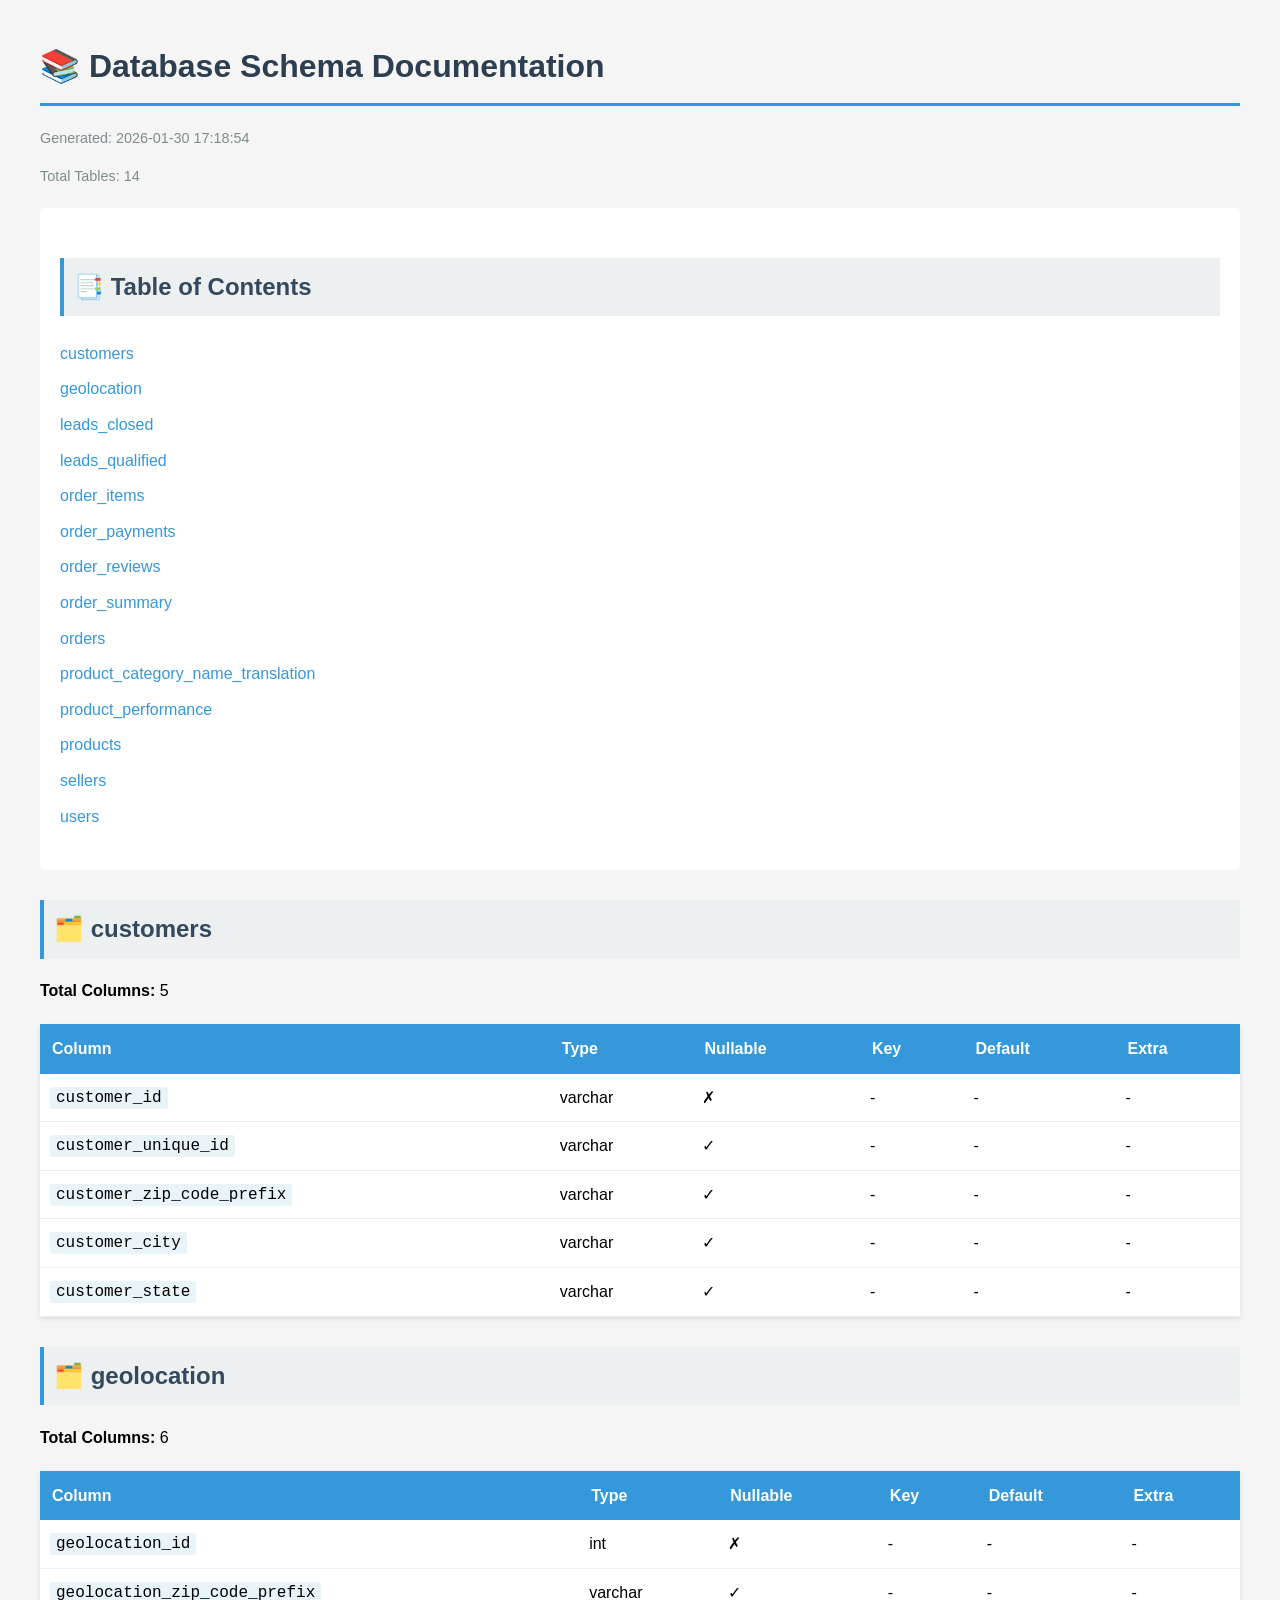
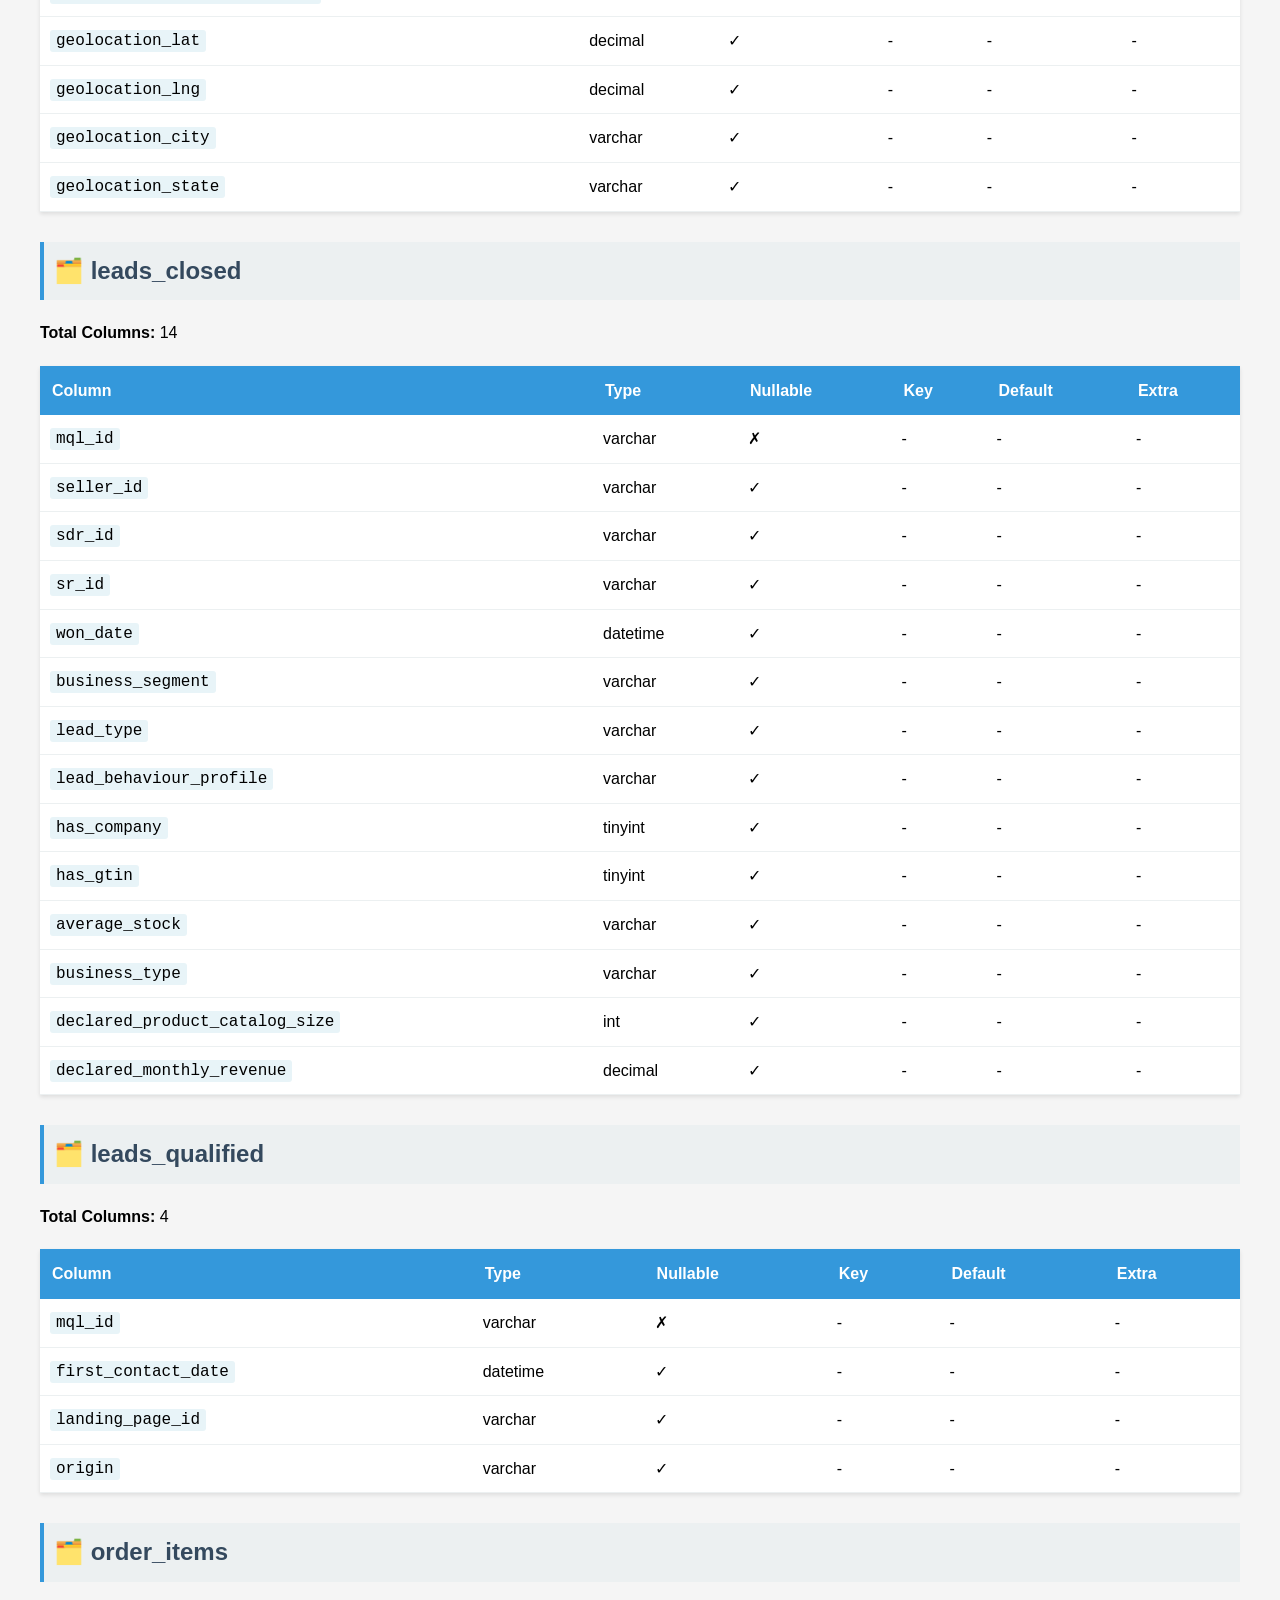
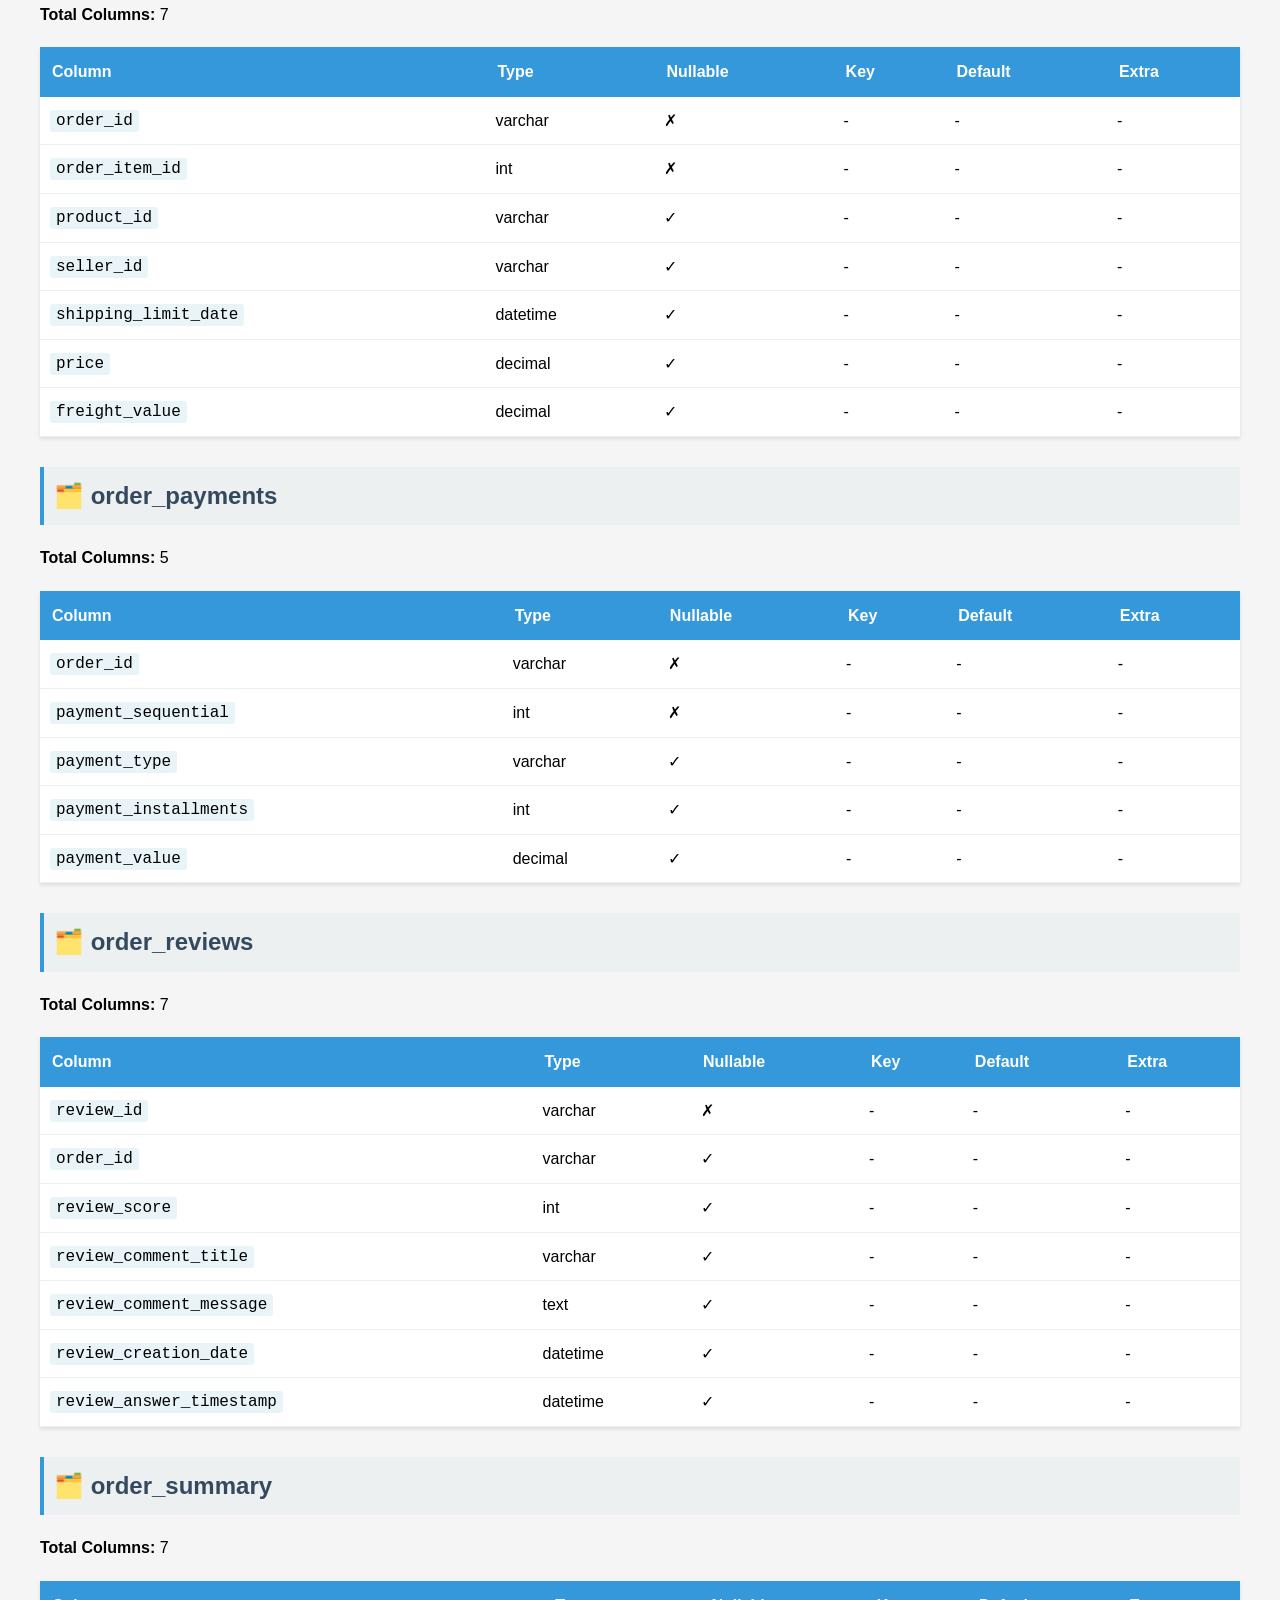
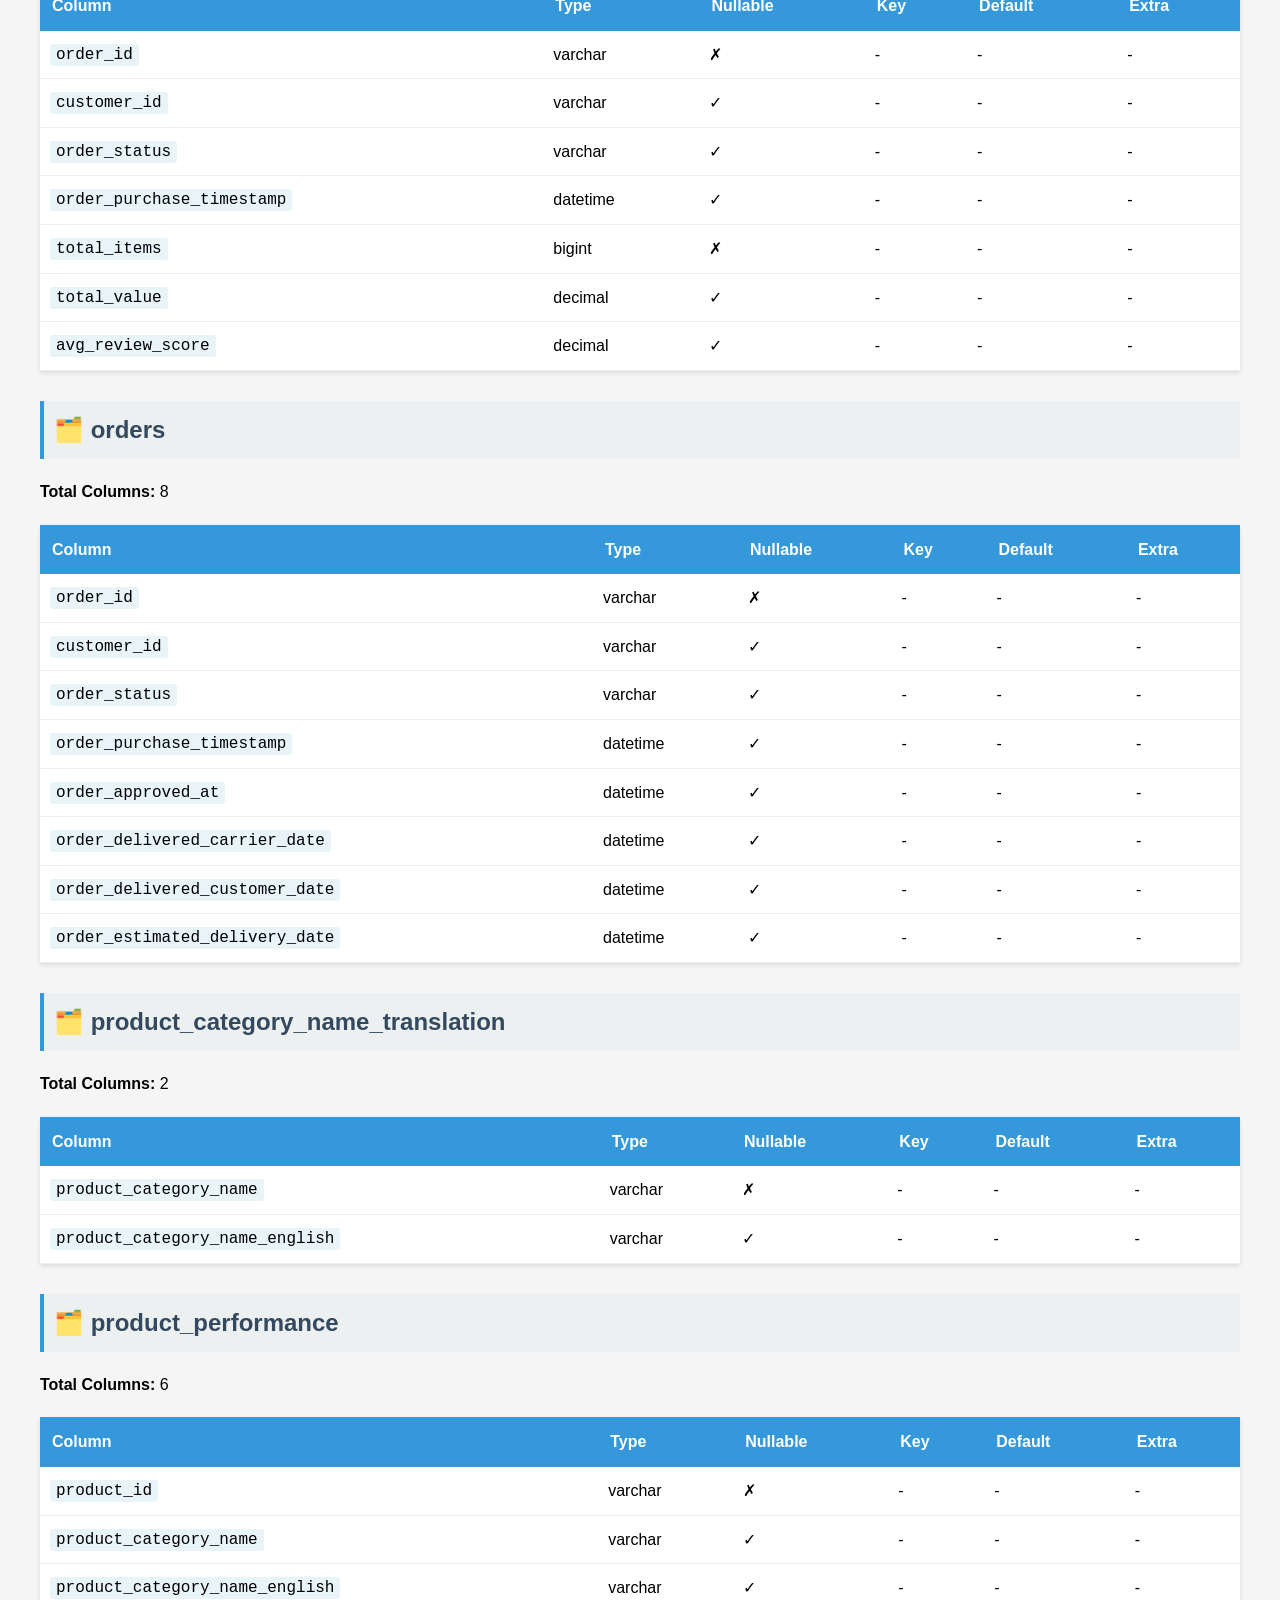
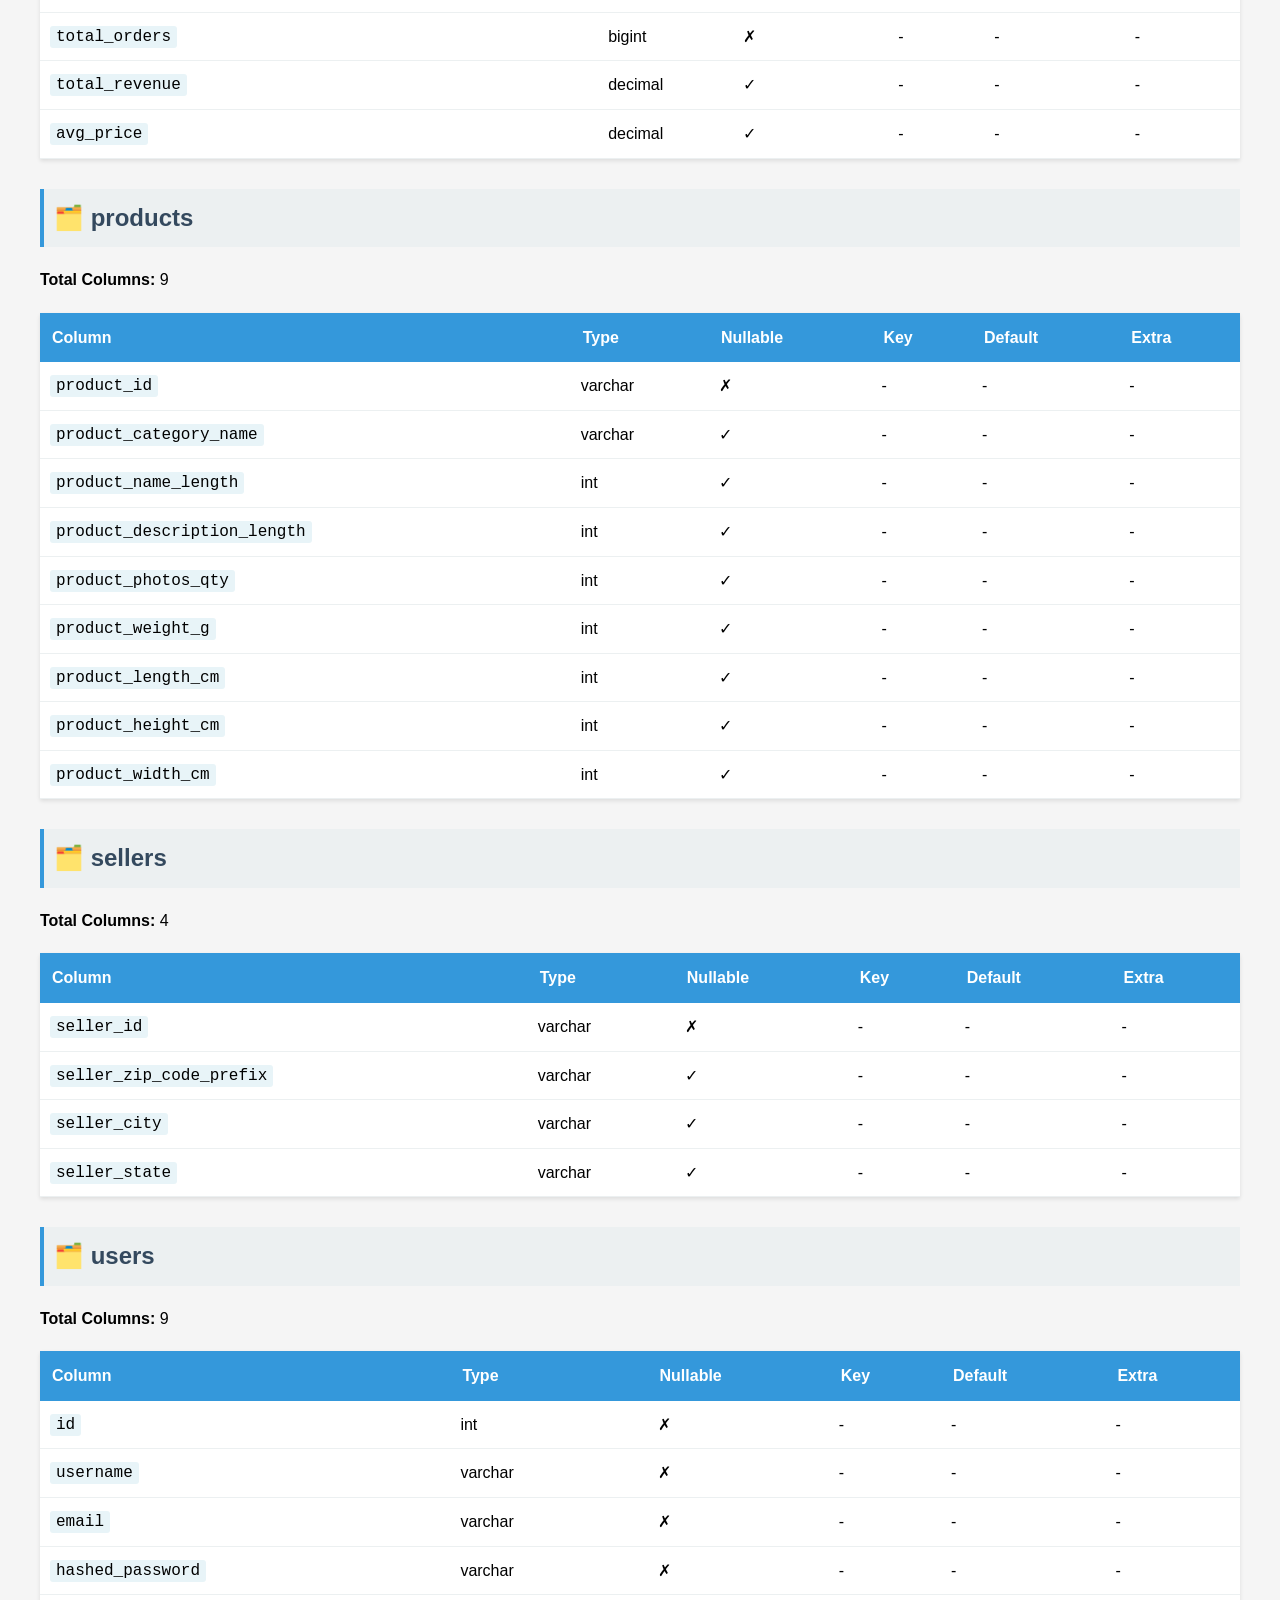
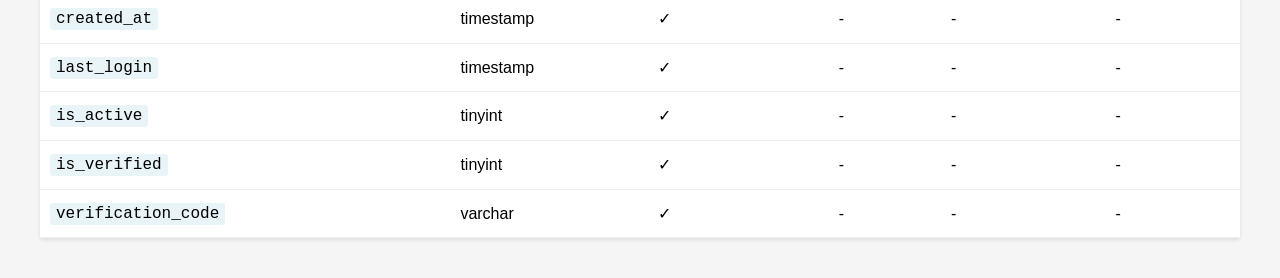
<file: docs/samples/schema_docs_sample.html>
<!DOCTYPE html>
<html lang="en">
<head>
    <meta charset="UTF-8">
    <meta name="viewport" content="width=device-width, initial-scale=1.0">
    <title>Database Schema Documentation</title>
    <style>
        body {
            font-family: -apple-system, BlinkMacSystemFont, 'Segoe UI', Roboto, Oxygen, Ubuntu, sans-serif;
            line-height: 1.6;
            max-width: 1200px;
            margin: 0 auto;
            padding: 20px;
            background: #f5f5f5;
        }
        h1 {
            color: #2c3e50;
            border-bottom: 3px solid #3498db;
            padding-bottom: 10px;
        }
        h2 {
            color: #34495e;
            margin-top: 30px;
            background: #ecf0f1;
            padding: 10px;
            border-left: 4px solid #3498db;
        }
        table {
            width: 100%;
            border-collapse: collapse;
            margin: 20px 0;
            background: white;
            box-shadow: 0 2px 4px rgba(0,0,0,0.1);
        }
        th {
            background: #3498db;
            color: white;
            padding: 12px;
            text-align: left;
        }
        td {
            padding: 10px;
            border-bottom: 1px solid #ecf0f1;
        }
        tr:hover {
            background: #f8f9fa;
        }
        code {
            background: #e8f4f8;
            padding: 2px 6px;
            border-radius: 3px;
            font-family: 'Courier New', monospace;
        }
        .meta {
            color: #7f8c8d;
            font-size: 0.9em;
        }
        .toc {
            background: white;
            padding: 20px;
            border-radius: 5px;
            margin: 20px 0;
        }
        .toc ul {
            list-style: none;
            padding-left: 0;
        }
        .toc li {
            padding: 5px 0;
        }
        .toc a {
            color: #3498db;
            text-decoration: none;
        }
        .toc a:hover {
            text-decoration: underline;
        }
        .badge {
            display: inline-block;
            padding: 3px 8px;
            border-radius: 3px;
            font-size: 0.85em;
            font-weight: bold;
        }
        .badge.primary {
            background: #e74c3c;
            color: white;
        }
        .badge.foreign {
            background: #f39c12;
            color: white;
        }
    </style>
</head>
<body>
    <h1>📚 Database Schema Documentation</h1>
    <p class="meta">Generated: 2026-01-30 17:18:54</p>
    <p class="meta">Total Tables: 14</p>
    
    <div class="toc">
        <h2>📑 Table of Contents</h2>
        <ul>
            <li><a href="#customers">customers</a></li>
            <li><a href="#geolocation">geolocation</a></li>
            <li><a href="#leads_closed">leads_closed</a></li>
            <li><a href="#leads_qualified">leads_qualified</a></li>
            <li><a href="#order_items">order_items</a></li>
            <li><a href="#order_payments">order_payments</a></li>
            <li><a href="#order_reviews">order_reviews</a></li>
            <li><a href="#order_summary">order_summary</a></li>
            <li><a href="#orders">orders</a></li>
            <li><a href="#product_category_name_translation">product_category_name_translation</a></li>
            <li><a href="#product_performance">product_performance</a></li>
            <li><a href="#products">products</a></li>
            <li><a href="#sellers">sellers</a></li>
            <li><a href="#users">users</a></li>
        </ul>
    </div>

    <h2 id="customers">🗂️ customers</h2>
    <p><strong>Total Columns:</strong> 5</p>
    <table>
        <thead>
            <tr>
                <th>Column</th>
                <th>Type</th>
                <th>Nullable</th>
                <th>Key</th>
                <th>Default</th>
                <th>Extra</th>
            </tr>
        </thead>
        <tbody>
            <tr>
                <td><code>customer_id</code></td>
                <td>varchar</td>
                <td>✗</td>
                <td>-</td>
                <td>-</td>
                <td>-</td>
            </tr>
            <tr>
                <td><code>customer_unique_id</code></td>
                <td>varchar</td>
                <td>✓</td>
                <td>-</td>
                <td>-</td>
                <td>-</td>
            </tr>
            <tr>
                <td><code>customer_zip_code_prefix</code></td>
                <td>varchar</td>
                <td>✓</td>
                <td>-</td>
                <td>-</td>
                <td>-</td>
            </tr>
            <tr>
                <td><code>customer_city</code></td>
                <td>varchar</td>
                <td>✓</td>
                <td>-</td>
                <td>-</td>
                <td>-</td>
            </tr>
            <tr>
                <td><code>customer_state</code></td>
                <td>varchar</td>
                <td>✓</td>
                <td>-</td>
                <td>-</td>
                <td>-</td>
            </tr>
        </tbody>
    </table>

    <h2 id="geolocation">🗂️ geolocation</h2>
    <p><strong>Total Columns:</strong> 6</p>
    <table>
        <thead>
            <tr>
                <th>Column</th>
                <th>Type</th>
                <th>Nullable</th>
                <th>Key</th>
                <th>Default</th>
                <th>Extra</th>
            </tr>
        </thead>
        <tbody>
            <tr>
                <td><code>geolocation_id</code></td>
                <td>int</td>
                <td>✗</td>
                <td>-</td>
                <td>-</td>
                <td>-</td>
            </tr>
            <tr>
                <td><code>geolocation_zip_code_prefix</code></td>
                <td>varchar</td>
                <td>✓</td>
                <td>-</td>
                <td>-</td>
                <td>-</td>
            </tr>
            <tr>
                <td><code>geolocation_lat</code></td>
                <td>decimal</td>
                <td>✓</td>
                <td>-</td>
                <td>-</td>
                <td>-</td>
            </tr>
            <tr>
                <td><code>geolocation_lng</code></td>
                <td>decimal</td>
                <td>✓</td>
                <td>-</td>
                <td>-</td>
                <td>-</td>
            </tr>
            <tr>
                <td><code>geolocation_city</code></td>
                <td>varchar</td>
                <td>✓</td>
                <td>-</td>
                <td>-</td>
                <td>-</td>
            </tr>
            <tr>
                <td><code>geolocation_state</code></td>
                <td>varchar</td>
                <td>✓</td>
                <td>-</td>
                <td>-</td>
                <td>-</td>
            </tr>
        </tbody>
    </table>

    <h2 id="leads_closed">🗂️ leads_closed</h2>
    <p><strong>Total Columns:</strong> 14</p>
    <table>
        <thead>
            <tr>
                <th>Column</th>
                <th>Type</th>
                <th>Nullable</th>
                <th>Key</th>
                <th>Default</th>
                <th>Extra</th>
            </tr>
        </thead>
        <tbody>
            <tr>
                <td><code>mql_id</code></td>
                <td>varchar</td>
                <td>✗</td>
                <td>-</td>
                <td>-</td>
                <td>-</td>
            </tr>
            <tr>
                <td><code>seller_id</code></td>
                <td>varchar</td>
                <td>✓</td>
                <td>-</td>
                <td>-</td>
                <td>-</td>
            </tr>
            <tr>
                <td><code>sdr_id</code></td>
                <td>varchar</td>
                <td>✓</td>
                <td>-</td>
                <td>-</td>
                <td>-</td>
            </tr>
            <tr>
                <td><code>sr_id</code></td>
                <td>varchar</td>
                <td>✓</td>
                <td>-</td>
                <td>-</td>
                <td>-</td>
            </tr>
            <tr>
                <td><code>won_date</code></td>
                <td>datetime</td>
                <td>✓</td>
                <td>-</td>
                <td>-</td>
                <td>-</td>
            </tr>
            <tr>
                <td><code>business_segment</code></td>
                <td>varchar</td>
                <td>✓</td>
                <td>-</td>
                <td>-</td>
                <td>-</td>
            </tr>
            <tr>
                <td><code>lead_type</code></td>
                <td>varchar</td>
                <td>✓</td>
                <td>-</td>
                <td>-</td>
                <td>-</td>
            </tr>
            <tr>
                <td><code>lead_behaviour_profile</code></td>
                <td>varchar</td>
                <td>✓</td>
                <td>-</td>
                <td>-</td>
                <td>-</td>
            </tr>
            <tr>
                <td><code>has_company</code></td>
                <td>tinyint</td>
                <td>✓</td>
                <td>-</td>
                <td>-</td>
                <td>-</td>
            </tr>
            <tr>
                <td><code>has_gtin</code></td>
                <td>tinyint</td>
                <td>✓</td>
                <td>-</td>
                <td>-</td>
                <td>-</td>
            </tr>
            <tr>
                <td><code>average_stock</code></td>
                <td>varchar</td>
                <td>✓</td>
                <td>-</td>
                <td>-</td>
                <td>-</td>
            </tr>
            <tr>
                <td><code>business_type</code></td>
                <td>varchar</td>
                <td>✓</td>
                <td>-</td>
                <td>-</td>
                <td>-</td>
            </tr>
            <tr>
                <td><code>declared_product_catalog_size</code></td>
                <td>int</td>
                <td>✓</td>
                <td>-</td>
                <td>-</td>
                <td>-</td>
            </tr>
            <tr>
                <td><code>declared_monthly_revenue</code></td>
                <td>decimal</td>
                <td>✓</td>
                <td>-</td>
                <td>-</td>
                <td>-</td>
            </tr>
        </tbody>
    </table>

    <h2 id="leads_qualified">🗂️ leads_qualified</h2>
    <p><strong>Total Columns:</strong> 4</p>
    <table>
        <thead>
            <tr>
                <th>Column</th>
                <th>Type</th>
                <th>Nullable</th>
                <th>Key</th>
                <th>Default</th>
                <th>Extra</th>
            </tr>
        </thead>
        <tbody>
            <tr>
                <td><code>mql_id</code></td>
                <td>varchar</td>
                <td>✗</td>
                <td>-</td>
                <td>-</td>
                <td>-</td>
            </tr>
            <tr>
                <td><code>first_contact_date</code></td>
                <td>datetime</td>
                <td>✓</td>
                <td>-</td>
                <td>-</td>
                <td>-</td>
            </tr>
            <tr>
                <td><code>landing_page_id</code></td>
                <td>varchar</td>
                <td>✓</td>
                <td>-</td>
                <td>-</td>
                <td>-</td>
            </tr>
            <tr>
                <td><code>origin</code></td>
                <td>varchar</td>
                <td>✓</td>
                <td>-</td>
                <td>-</td>
                <td>-</td>
            </tr>
        </tbody>
    </table>

    <h2 id="order_items">🗂️ order_items</h2>
    <p><strong>Total Columns:</strong> 7</p>
    <table>
        <thead>
            <tr>
                <th>Column</th>
                <th>Type</th>
                <th>Nullable</th>
                <th>Key</th>
                <th>Default</th>
                <th>Extra</th>
            </tr>
        </thead>
        <tbody>
            <tr>
                <td><code>order_id</code></td>
                <td>varchar</td>
                <td>✗</td>
                <td>-</td>
                <td>-</td>
                <td>-</td>
            </tr>
            <tr>
                <td><code>order_item_id</code></td>
                <td>int</td>
                <td>✗</td>
                <td>-</td>
                <td>-</td>
                <td>-</td>
            </tr>
            <tr>
                <td><code>product_id</code></td>
                <td>varchar</td>
                <td>✓</td>
                <td>-</td>
                <td>-</td>
                <td>-</td>
            </tr>
            <tr>
                <td><code>seller_id</code></td>
                <td>varchar</td>
                <td>✓</td>
                <td>-</td>
                <td>-</td>
                <td>-</td>
            </tr>
            <tr>
                <td><code>shipping_limit_date</code></td>
                <td>datetime</td>
                <td>✓</td>
                <td>-</td>
                <td>-</td>
                <td>-</td>
            </tr>
            <tr>
                <td><code>price</code></td>
                <td>decimal</td>
                <td>✓</td>
                <td>-</td>
                <td>-</td>
                <td>-</td>
            </tr>
            <tr>
                <td><code>freight_value</code></td>
                <td>decimal</td>
                <td>✓</td>
                <td>-</td>
                <td>-</td>
                <td>-</td>
            </tr>
        </tbody>
    </table>

    <h2 id="order_payments">🗂️ order_payments</h2>
    <p><strong>Total Columns:</strong> 5</p>
    <table>
        <thead>
            <tr>
                <th>Column</th>
                <th>Type</th>
                <th>Nullable</th>
                <th>Key</th>
                <th>Default</th>
                <th>Extra</th>
            </tr>
        </thead>
        <tbody>
            <tr>
                <td><code>order_id</code></td>
                <td>varchar</td>
                <td>✗</td>
                <td>-</td>
                <td>-</td>
                <td>-</td>
            </tr>
            <tr>
                <td><code>payment_sequential</code></td>
                <td>int</td>
                <td>✗</td>
                <td>-</td>
                <td>-</td>
                <td>-</td>
            </tr>
            <tr>
                <td><code>payment_type</code></td>
                <td>varchar</td>
                <td>✓</td>
                <td>-</td>
                <td>-</td>
                <td>-</td>
            </tr>
            <tr>
                <td><code>payment_installments</code></td>
                <td>int</td>
                <td>✓</td>
                <td>-</td>
                <td>-</td>
                <td>-</td>
            </tr>
            <tr>
                <td><code>payment_value</code></td>
                <td>decimal</td>
                <td>✓</td>
                <td>-</td>
                <td>-</td>
                <td>-</td>
            </tr>
        </tbody>
    </table>

    <h2 id="order_reviews">🗂️ order_reviews</h2>
    <p><strong>Total Columns:</strong> 7</p>
    <table>
        <thead>
            <tr>
                <th>Column</th>
                <th>Type</th>
                <th>Nullable</th>
                <th>Key</th>
                <th>Default</th>
                <th>Extra</th>
            </tr>
        </thead>
        <tbody>
            <tr>
                <td><code>review_id</code></td>
                <td>varchar</td>
                <td>✗</td>
                <td>-</td>
                <td>-</td>
                <td>-</td>
            </tr>
            <tr>
                <td><code>order_id</code></td>
                <td>varchar</td>
                <td>✓</td>
                <td>-</td>
                <td>-</td>
                <td>-</td>
            </tr>
            <tr>
                <td><code>review_score</code></td>
                <td>int</td>
                <td>✓</td>
                <td>-</td>
                <td>-</td>
                <td>-</td>
            </tr>
            <tr>
                <td><code>review_comment_title</code></td>
                <td>varchar</td>
                <td>✓</td>
                <td>-</td>
                <td>-</td>
                <td>-</td>
            </tr>
            <tr>
                <td><code>review_comment_message</code></td>
                <td>text</td>
                <td>✓</td>
                <td>-</td>
                <td>-</td>
                <td>-</td>
            </tr>
            <tr>
                <td><code>review_creation_date</code></td>
                <td>datetime</td>
                <td>✓</td>
                <td>-</td>
                <td>-</td>
                <td>-</td>
            </tr>
            <tr>
                <td><code>review_answer_timestamp</code></td>
                <td>datetime</td>
                <td>✓</td>
                <td>-</td>
                <td>-</td>
                <td>-</td>
            </tr>
        </tbody>
    </table>

    <h2 id="order_summary">🗂️ order_summary</h2>
    <p><strong>Total Columns:</strong> 7</p>
    <table>
        <thead>
            <tr>
                <th>Column</th>
                <th>Type</th>
                <th>Nullable</th>
                <th>Key</th>
                <th>Default</th>
                <th>Extra</th>
            </tr>
        </thead>
        <tbody>
            <tr>
                <td><code>order_id</code></td>
                <td>varchar</td>
                <td>✗</td>
                <td>-</td>
                <td>-</td>
                <td>-</td>
            </tr>
            <tr>
                <td><code>customer_id</code></td>
                <td>varchar</td>
                <td>✓</td>
                <td>-</td>
                <td>-</td>
                <td>-</td>
            </tr>
            <tr>
                <td><code>order_status</code></td>
                <td>varchar</td>
                <td>✓</td>
                <td>-</td>
                <td>-</td>
                <td>-</td>
            </tr>
            <tr>
                <td><code>order_purchase_timestamp</code></td>
                <td>datetime</td>
                <td>✓</td>
                <td>-</td>
                <td>-</td>
                <td>-</td>
            </tr>
            <tr>
                <td><code>total_items</code></td>
                <td>bigint</td>
                <td>✗</td>
                <td>-</td>
                <td>-</td>
                <td>-</td>
            </tr>
            <tr>
                <td><code>total_value</code></td>
                <td>decimal</td>
                <td>✓</td>
                <td>-</td>
                <td>-</td>
                <td>-</td>
            </tr>
            <tr>
                <td><code>avg_review_score</code></td>
                <td>decimal</td>
                <td>✓</td>
                <td>-</td>
                <td>-</td>
                <td>-</td>
            </tr>
        </tbody>
    </table>

    <h2 id="orders">🗂️ orders</h2>
    <p><strong>Total Columns:</strong> 8</p>
    <table>
        <thead>
            <tr>
                <th>Column</th>
                <th>Type</th>
                <th>Nullable</th>
                <th>Key</th>
                <th>Default</th>
                <th>Extra</th>
            </tr>
        </thead>
        <tbody>
            <tr>
                <td><code>order_id</code></td>
                <td>varchar</td>
                <td>✗</td>
                <td>-</td>
                <td>-</td>
                <td>-</td>
            </tr>
            <tr>
                <td><code>customer_id</code></td>
                <td>varchar</td>
                <td>✓</td>
                <td>-</td>
                <td>-</td>
                <td>-</td>
            </tr>
            <tr>
                <td><code>order_status</code></td>
                <td>varchar</td>
                <td>✓</td>
                <td>-</td>
                <td>-</td>
                <td>-</td>
            </tr>
            <tr>
                <td><code>order_purchase_timestamp</code></td>
                <td>datetime</td>
                <td>✓</td>
                <td>-</td>
                <td>-</td>
                <td>-</td>
            </tr>
            <tr>
                <td><code>order_approved_at</code></td>
                <td>datetime</td>
                <td>✓</td>
                <td>-</td>
                <td>-</td>
                <td>-</td>
            </tr>
            <tr>
                <td><code>order_delivered_carrier_date</code></td>
                <td>datetime</td>
                <td>✓</td>
                <td>-</td>
                <td>-</td>
                <td>-</td>
            </tr>
            <tr>
                <td><code>order_delivered_customer_date</code></td>
                <td>datetime</td>
                <td>✓</td>
                <td>-</td>
                <td>-</td>
                <td>-</td>
            </tr>
            <tr>
                <td><code>order_estimated_delivery_date</code></td>
                <td>datetime</td>
                <td>✓</td>
                <td>-</td>
                <td>-</td>
                <td>-</td>
            </tr>
        </tbody>
    </table>

    <h2 id="product_category_name_translation">🗂️ product_category_name_translation</h2>
    <p><strong>Total Columns:</strong> 2</p>
    <table>
        <thead>
            <tr>
                <th>Column</th>
                <th>Type</th>
                <th>Nullable</th>
                <th>Key</th>
                <th>Default</th>
                <th>Extra</th>
            </tr>
        </thead>
        <tbody>
            <tr>
                <td><code>product_category_name</code></td>
                <td>varchar</td>
                <td>✗</td>
                <td>-</td>
                <td>-</td>
                <td>-</td>
            </tr>
            <tr>
                <td><code>product_category_name_english</code></td>
                <td>varchar</td>
                <td>✓</td>
                <td>-</td>
                <td>-</td>
                <td>-</td>
            </tr>
        </tbody>
    </table>

    <h2 id="product_performance">🗂️ product_performance</h2>
    <p><strong>Total Columns:</strong> 6</p>
    <table>
        <thead>
            <tr>
                <th>Column</th>
                <th>Type</th>
                <th>Nullable</th>
                <th>Key</th>
                <th>Default</th>
                <th>Extra</th>
            </tr>
        </thead>
        <tbody>
            <tr>
                <td><code>product_id</code></td>
                <td>varchar</td>
                <td>✗</td>
                <td>-</td>
                <td>-</td>
                <td>-</td>
            </tr>
            <tr>
                <td><code>product_category_name</code></td>
                <td>varchar</td>
                <td>✓</td>
                <td>-</td>
                <td>-</td>
                <td>-</td>
            </tr>
            <tr>
                <td><code>product_category_name_english</code></td>
                <td>varchar</td>
                <td>✓</td>
                <td>-</td>
                <td>-</td>
                <td>-</td>
            </tr>
            <tr>
                <td><code>total_orders</code></td>
                <td>bigint</td>
                <td>✗</td>
                <td>-</td>
                <td>-</td>
                <td>-</td>
            </tr>
            <tr>
                <td><code>total_revenue</code></td>
                <td>decimal</td>
                <td>✓</td>
                <td>-</td>
                <td>-</td>
                <td>-</td>
            </tr>
            <tr>
                <td><code>avg_price</code></td>
                <td>decimal</td>
                <td>✓</td>
                <td>-</td>
                <td>-</td>
                <td>-</td>
            </tr>
        </tbody>
    </table>

    <h2 id="products">🗂️ products</h2>
    <p><strong>Total Columns:</strong> 9</p>
    <table>
        <thead>
            <tr>
                <th>Column</th>
                <th>Type</th>
                <th>Nullable</th>
                <th>Key</th>
                <th>Default</th>
                <th>Extra</th>
            </tr>
        </thead>
        <tbody>
            <tr>
                <td><code>product_id</code></td>
                <td>varchar</td>
                <td>✗</td>
                <td>-</td>
                <td>-</td>
                <td>-</td>
            </tr>
            <tr>
                <td><code>product_category_name</code></td>
                <td>varchar</td>
                <td>✓</td>
                <td>-</td>
                <td>-</td>
                <td>-</td>
            </tr>
            <tr>
                <td><code>product_name_length</code></td>
                <td>int</td>
                <td>✓</td>
                <td>-</td>
                <td>-</td>
                <td>-</td>
            </tr>
            <tr>
                <td><code>product_description_length</code></td>
                <td>int</td>
                <td>✓</td>
                <td>-</td>
                <td>-</td>
                <td>-</td>
            </tr>
            <tr>
                <td><code>product_photos_qty</code></td>
                <td>int</td>
                <td>✓</td>
                <td>-</td>
                <td>-</td>
                <td>-</td>
            </tr>
            <tr>
                <td><code>product_weight_g</code></td>
                <td>int</td>
                <td>✓</td>
                <td>-</td>
                <td>-</td>
                <td>-</td>
            </tr>
            <tr>
                <td><code>product_length_cm</code></td>
                <td>int</td>
                <td>✓</td>
                <td>-</td>
                <td>-</td>
                <td>-</td>
            </tr>
            <tr>
                <td><code>product_height_cm</code></td>
                <td>int</td>
                <td>✓</td>
                <td>-</td>
                <td>-</td>
                <td>-</td>
            </tr>
            <tr>
                <td><code>product_width_cm</code></td>
                <td>int</td>
                <td>✓</td>
                <td>-</td>
                <td>-</td>
                <td>-</td>
            </tr>
        </tbody>
    </table>

    <h2 id="sellers">🗂️ sellers</h2>
    <p><strong>Total Columns:</strong> 4</p>
    <table>
        <thead>
            <tr>
                <th>Column</th>
                <th>Type</th>
                <th>Nullable</th>
                <th>Key</th>
                <th>Default</th>
                <th>Extra</th>
            </tr>
        </thead>
        <tbody>
            <tr>
                <td><code>seller_id</code></td>
                <td>varchar</td>
                <td>✗</td>
                <td>-</td>
                <td>-</td>
                <td>-</td>
            </tr>
            <tr>
                <td><code>seller_zip_code_prefix</code></td>
                <td>varchar</td>
                <td>✓</td>
                <td>-</td>
                <td>-</td>
                <td>-</td>
            </tr>
            <tr>
                <td><code>seller_city</code></td>
                <td>varchar</td>
                <td>✓</td>
                <td>-</td>
                <td>-</td>
                <td>-</td>
            </tr>
            <tr>
                <td><code>seller_state</code></td>
                <td>varchar</td>
                <td>✓</td>
                <td>-</td>
                <td>-</td>
                <td>-</td>
            </tr>
        </tbody>
    </table>

    <h2 id="users">🗂️ users</h2>
    <p><strong>Total Columns:</strong> 9</p>
    <table>
        <thead>
            <tr>
                <th>Column</th>
                <th>Type</th>
                <th>Nullable</th>
                <th>Key</th>
                <th>Default</th>
                <th>Extra</th>
            </tr>
        </thead>
        <tbody>
            <tr>
                <td><code>id</code></td>
                <td>int</td>
                <td>✗</td>
                <td>-</td>
                <td>-</td>
                <td>-</td>
            </tr>
            <tr>
                <td><code>username</code></td>
                <td>varchar</td>
                <td>✗</td>
                <td>-</td>
                <td>-</td>
                <td>-</td>
            </tr>
            <tr>
                <td><code>email</code></td>
                <td>varchar</td>
                <td>✗</td>
                <td>-</td>
                <td>-</td>
                <td>-</td>
            </tr>
            <tr>
                <td><code>hashed_password</code></td>
                <td>varchar</td>
                <td>✗</td>
                <td>-</td>
                <td>-</td>
                <td>-</td>
            </tr>
            <tr>
                <td><code>created_at</code></td>
                <td>timestamp</td>
                <td>✓</td>
                <td>-</td>
                <td>-</td>
                <td>-</td>
            </tr>
            <tr>
                <td><code>last_login</code></td>
                <td>timestamp</td>
                <td>✓</td>
                <td>-</td>
                <td>-</td>
                <td>-</td>
            </tr>
            <tr>
                <td><code>is_active</code></td>
                <td>tinyint</td>
                <td>✓</td>
                <td>-</td>
                <td>-</td>
                <td>-</td>
            </tr>
            <tr>
                <td><code>is_verified</code></td>
                <td>tinyint</td>
                <td>✓</td>
                <td>-</td>
                <td>-</td>
                <td>-</td>
            </tr>
            <tr>
                <td><code>verification_code</code></td>
                <td>varchar</td>
                <td>✓</td>
                <td>-</td>
                <td>-</td>
                <td>-</td>
            </tr>
        </tbody>
    </table>

</body>
</html>
</file>
